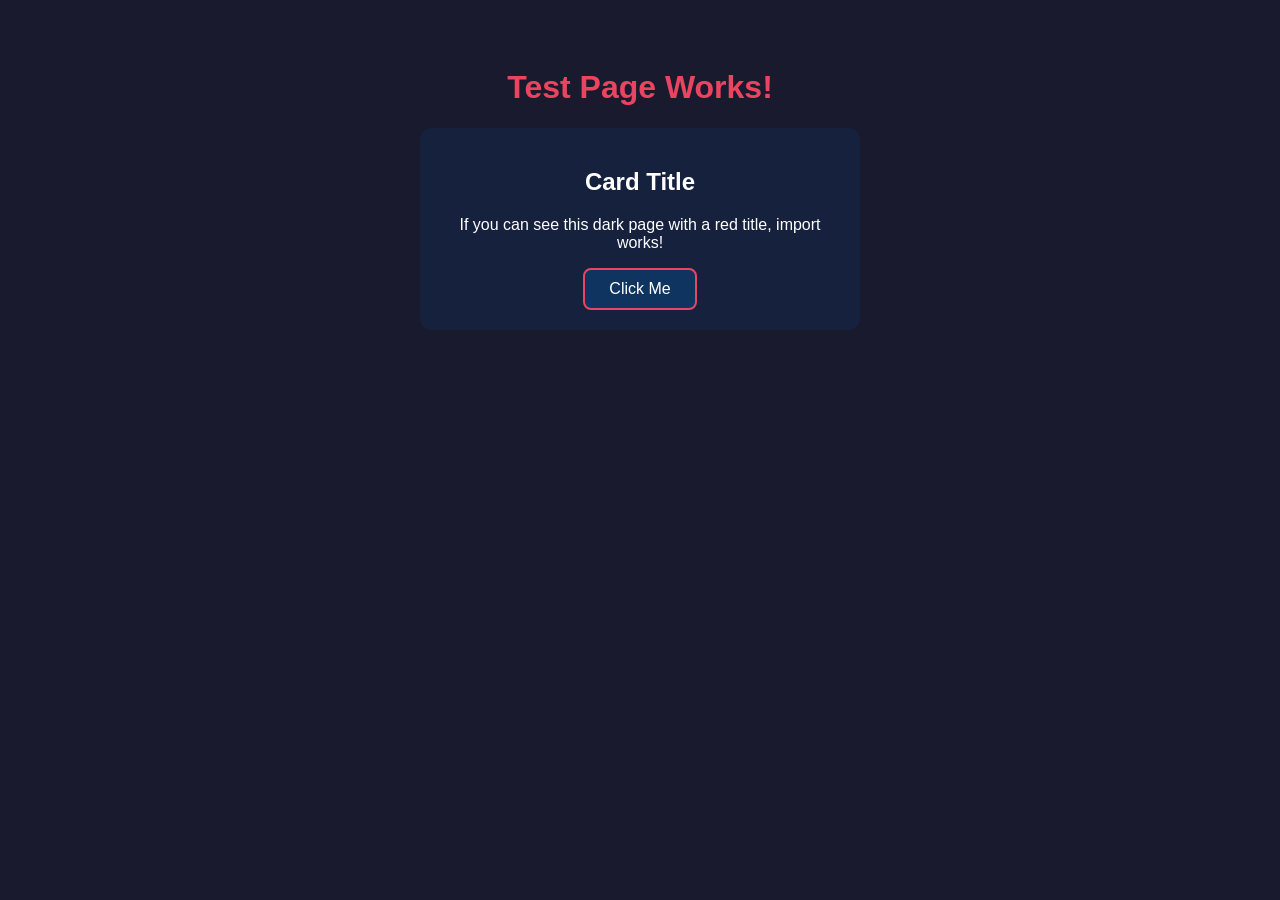
<file: test.html>
<!DOCTYPE html>
<html>
<head>
  <meta charset="UTF-8">
  <title>Test Page</title>
  <style>
    body { background: #1a1a2e; color: white; font-family: Arial; padding: 40px; text-align: center; }
    h1 { color: #e94560; }
    .card { background: #16213e; padding: 20px; border-radius: 12px; margin: 20px auto; max-width: 400px; }
    .btn { background: #0f3460; color: white; border: 2px solid #e94560; padding: 10px 24px; border-radius: 8px; cursor: pointer; font-size: 16px; }
  </style>
</head>
<body>
  <h1>Test Page Works!</h1>
  <div class="card">
    <h2>Card Title</h2>
    <p>If you can see this dark page with a red title, import works!</p>
    <button class="btn">Click Me</button>
  </div>
</body>
</html>
</file>
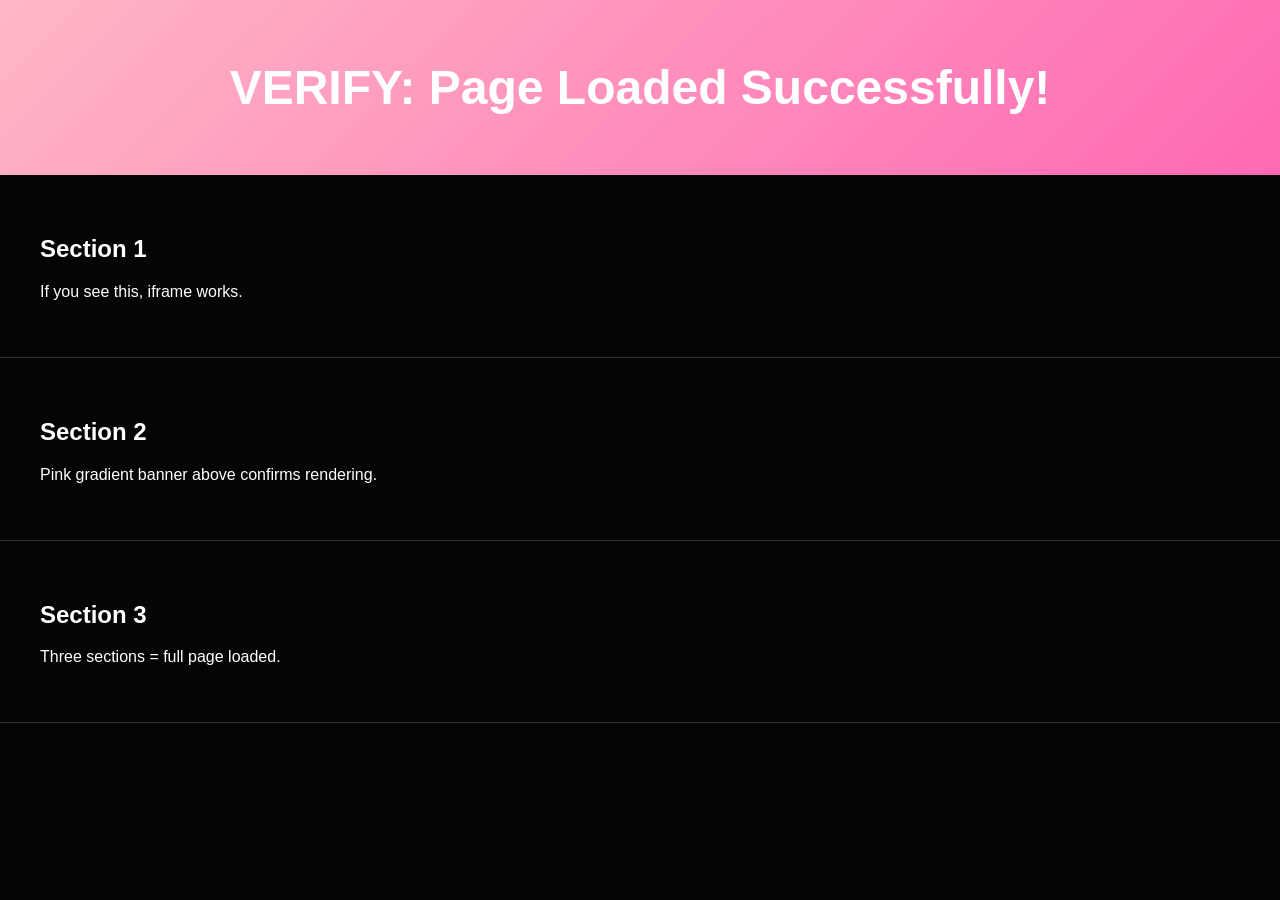
<file: verify.html>
<!DOCTYPE html>
<html><head>
<meta charset="UTF-8">
<style>
body { background: #050505; color: white; font-family: Arial; margin: 0; }
.banner { background: linear-gradient(135deg, #FFB7C5, #FF69B4); padding: 60px; text-align: center; }
.banner h1 { font-size: 48px; margin: 0; }
.section { padding: 40px; border-bottom: 1px solid #333; }
</style>
</head>
<body>
<div class="banner"><h1>VERIFY: Page Loaded Successfully!</h1></div>
<div class="section"><h2>Section 1</h2><p>If you see this, iframe works.</p></div>
<div class="section"><h2>Section 2</h2><p>Pink gradient banner above confirms rendering.</p></div>
<div class="section"><h2>Section 3</h2><p>Three sections = full page loaded.</p></div>
</body></html>
</file>
